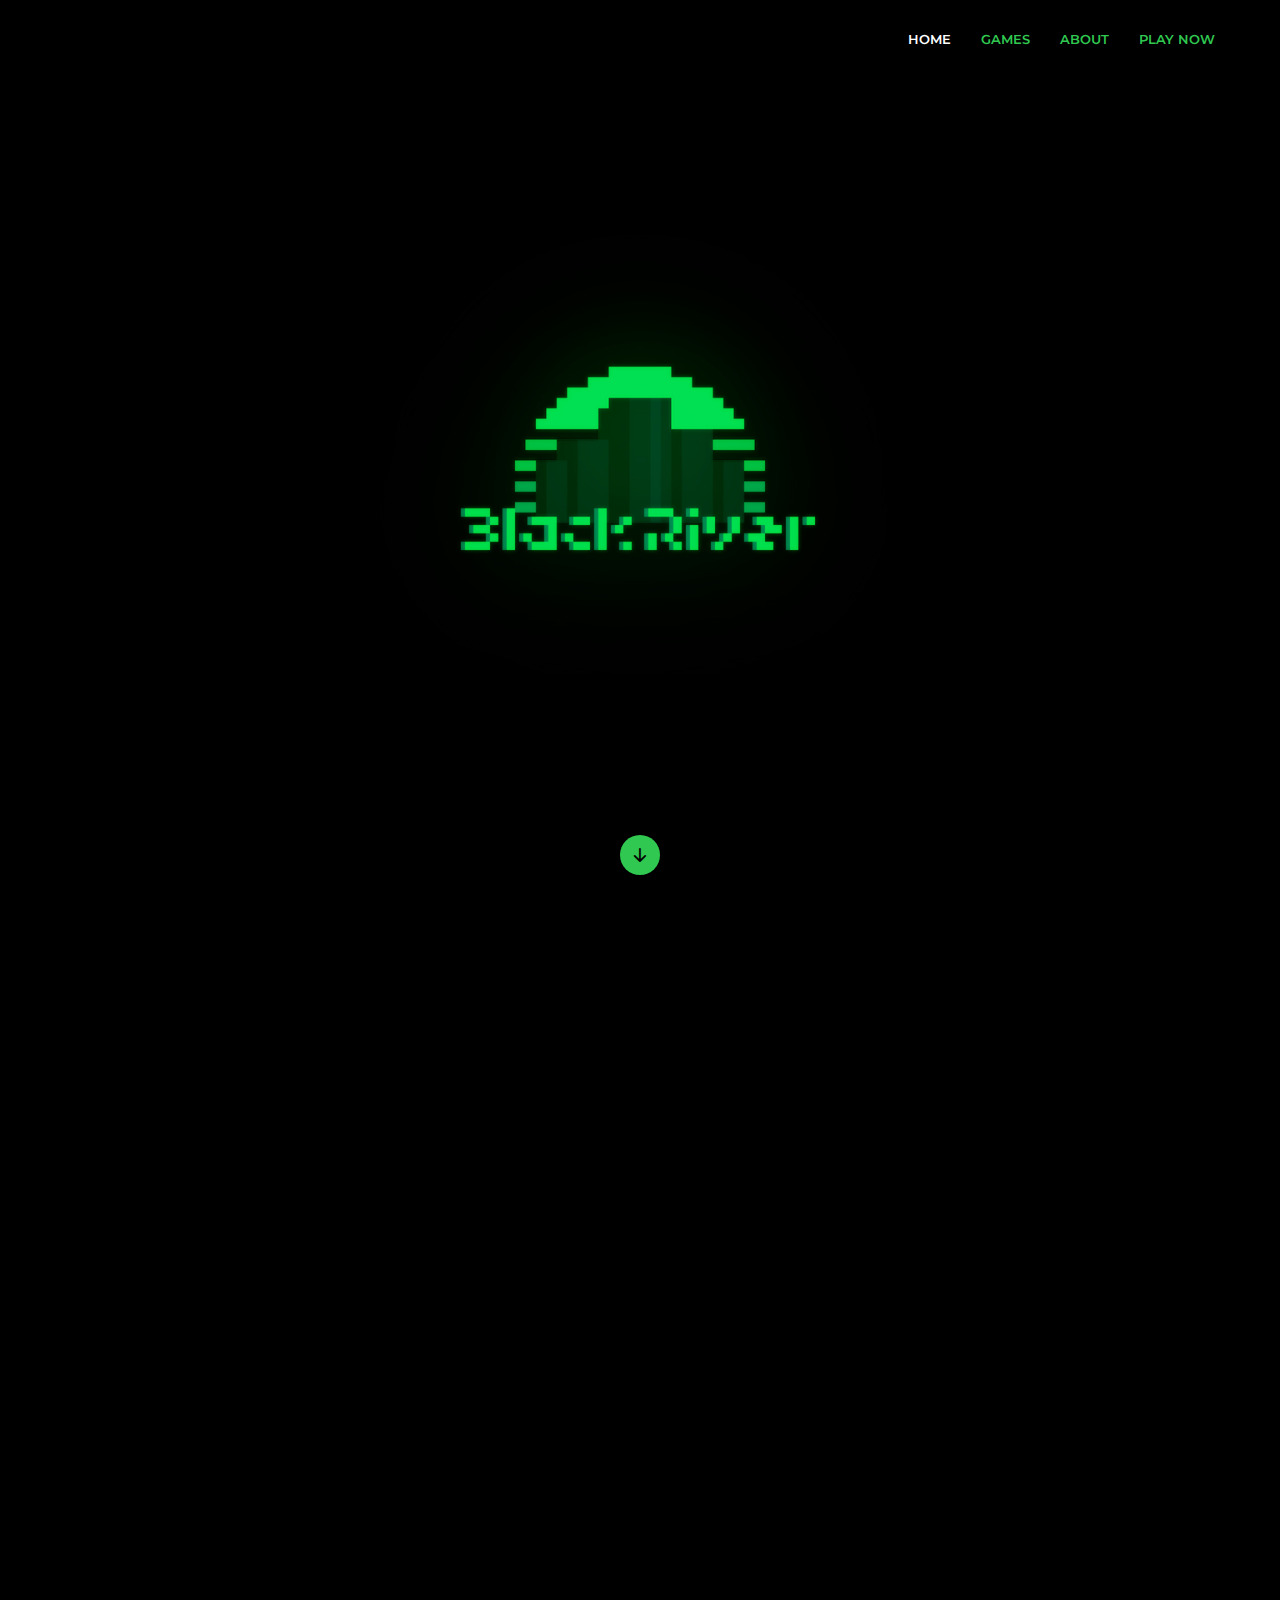
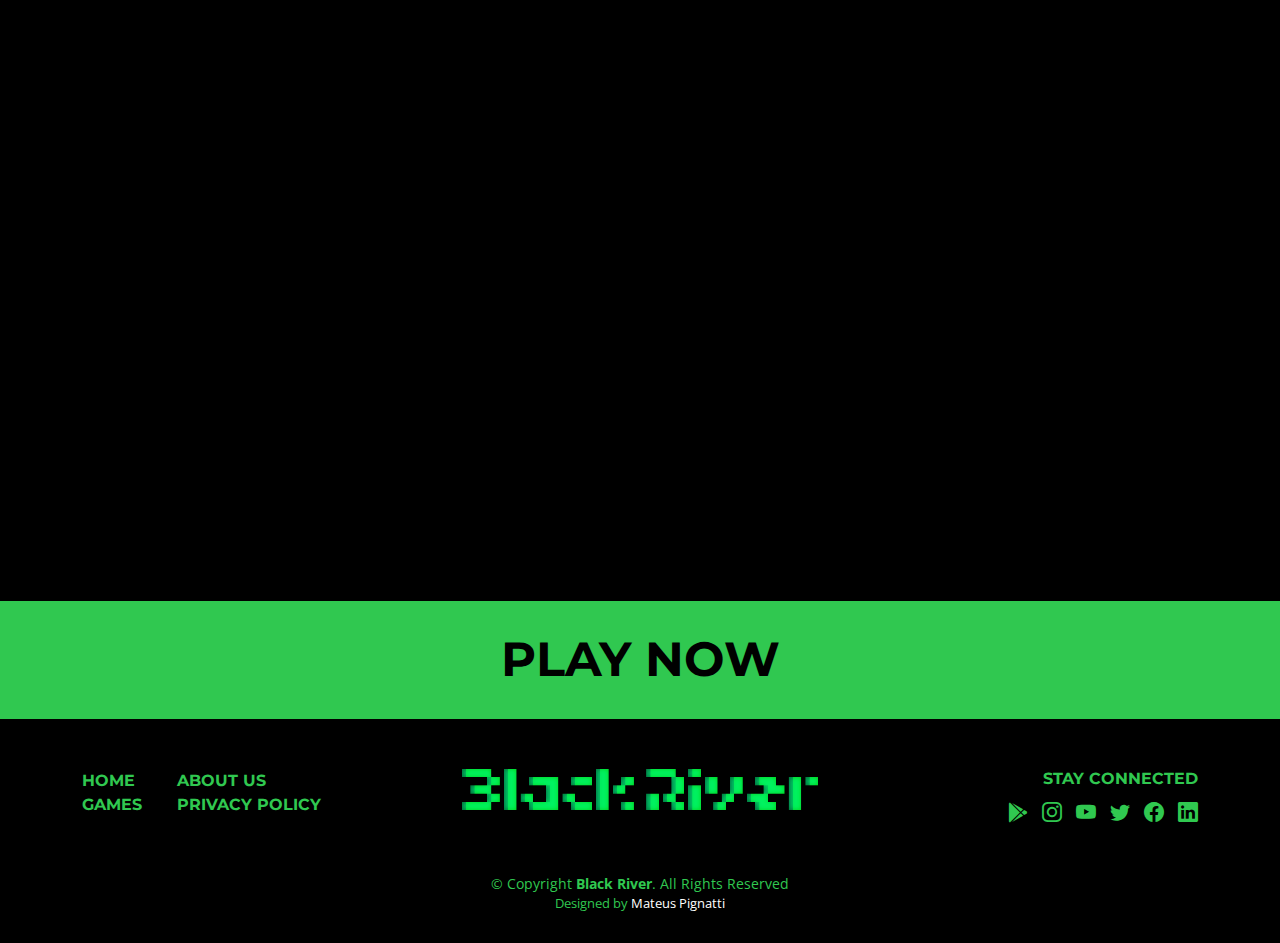
<file: index.html>
<!DOCTYPE html>
<html lang="en">

<head>
  <meta charset="utf-8">
  <meta content="width=device-width, initial-scale=1.0" name="viewport">

  <title>Black River Game Studio</title>
  <meta name="description" content="Games">

  <!-- Favicons -->
  <link href="assets/img/favicon.png" rel="icon">
  <link href="assets/img/apple-touch-icon.png" rel="apple-touch-icon">

  <!-- Google Fonts -->
  <link href="https://fonts.googleapis.com/css?family=Open+Sans:300,300i,400,400i,700,700i|Montserrat:300,400,500,700" rel="stylesheet">

  <!-- Vendor CSS Files -->
  <link href="assets/vendor/animate.css/animate.min.css" rel="stylesheet">
  <link href="assets/vendor/aos/aos.css" rel="stylesheet">
  <link href="assets/vendor/bootstrap/css/bootstrap.min.css" rel="stylesheet">
  <link href="assets/vendor/bootstrap-icons/bootstrap-icons.css" rel="stylesheet">
  <link href="assets/vendor/fontawesome/css/fontawesome.min.css" rel="stylesheet">
  <link href="assets/vendor/fontawesome/css/brands.min.css" rel="stylesheet">
  <link href="assets/vendor/glightbox/css/glightbox.min.css" rel="stylesheet">
  <link href="assets/vendor/swiper/swiper-bundle.min.css" rel="stylesheet">

  <!-- Main CSS File -->
  <link href="assets/css/style.css" rel="stylesheet">

</head>

<body>

  <!-- ======= Header ======= -->
  <header id="header" class="fixed-top d-flex align-items-center">
    <div class="container-fluid">

      <div class="row justify-content-center align-items-center">
        <div class="col-xl-11 d-flex align-items-center justify-content-between">
          <a href="#" class="logo"><img src="assets/img/logotype.png" alt="" class="img-fluid"></a>

          <nav id="navbar" class="navbar">
            <ul>
              <li><a class="nav-link scrollto" href="#home">Home</a></li>
              <li><a class="nav-link scrollto" href="#games">Games</a></li>
              <!-- <li><a class="nav-link scrollto" href="#platforms">Platforms</a></li> -->
              <!-- <li><a class="nav-link scrollto" href="#reviews">Reviews</a></li> -->
              <li><a class="nav-link scrollto" href="#about">About</a></li>
              <li><a href="#games">Play Now</a></li>
            </ul>
            <i class="bi bi-list mobile-nav-toggle"></i>
          </nav>
          <!-- .navbar -->
        </div>
      </div>

    </div>
  </header>
  <!-- End Header -->

  <!-- ======= Home Section ======= -->

  <section id="home" style="background-image: url(assets/img/blackriver.png)">

    <div class="container">
      <div class="row justify-content-center">
        <a href="#games" class="col-12"></a>
      </div>
    </div>

  </section>

  <!-- End Home Section -->

  <main id="main">

    <!-- ======= Games Section ======= -->
    <section id="games">
      <div class="container" data-aos="fade-up">

        <header class="section-header">
          <h3 class="section-title">Games</h3>
        </header>

        <div class="row d-flex justify-content-center">
          <div class="col-lg-6">
            <div class="embed-responsive embed-responsive-16by9">
              <iframe class="embed-responsive-item youtube" src="https://www.youtube.com/embed/ggFKLxAQBbc?rel=0" allowfullscreen></iframe>
            </div>

            <div class="games-info video-description">
              <h4><a href="https://play.google.com/store/apps/details?id=com.BlackRiver.SQURE">SQURE</a></h4>
              <p>
                An incredible combination of nostalgia and puzzle, SQURE brings back the classic 15 Puzzle. Download now on Google Play!
              </p>
              <a href="https://play.google.com/store/apps/details?id=com.BlackRiver.SQURE"><img src="assets/img/google-play-badge.png" class="img-fluid btn-download" alt=""></a>
            </div>
          </div>
        </div>

        <!--
        <div class="row d-flex justify-content-center">
          <div class="col-lg-12">
            <div class="embed-responsive embed-responsive-16by9">
              <iframe class="embed-responsive-item youtube" src="https://www.youtube.com/embed/ggFKLxAQBbc?rel=0" allowfullscreen></iframe>
            </div>
          </div>
        </div>

        <div class="row d-flex justify-content-center" data-aos="fade-up" data-aos-delay="100">
          <div class="col-lg-12">
              <ul id="games-filters">
                <li data-filter="*" class="filter-active">All</li>
                <li data-filter=".filter-mobile">Mobile</li>
                <li data-filter=".filter-pc">PC</li>
                <li data-filter=".filter-console">Console</li>
              </ul>
          </div>
        </div>

        <div class="row d-flex justify-content-center games-container" data-aos="fade-up" data-aos-delay="200">

          <div class="col-lg-4 col-md-6 games-item filter-mobile">
            <div class="games-wrap">
              <figure>
                <img src="assets/img/games/squre.png" class="img-fluid" alt="">
                <a href="https://play.google.com/store/apps/details?id=com.BlackRiver.SQURE" class="link-single" title="Play Now on Google Play"><i class="fa-brands fa-google-play"></i></a>
              </figure>

              <div class="games-info">
                <h4><a href="https://play.google.com/store/apps/details?id=com.BlackRiver.SQURE">SQURE</a></h4>
                <p>
                  Incredible combination of nostalgia and puzzle. The classic 15 Puzzle is back!
                </p>
              </div>
            </div>
          </div>
          -->

          <!--
          <div class="col-lg-4 col-md-6 games-item filter-mobile filter-pc">
            <div class="games-wrap">
              <figure>
                <img src="assets/img/games/image.png" class="img-fluid" alt="">
                <a href="#" class="link-google-play" title="Play Now on Google Play"><i class="fa-brands fa-google-play"></i></a>
                <a href="#" class="link-steam" title="Play Now on Steam"><i class="bi bi-sabout"></i></a>
              </figure>

              <div class="games-info">
                <h4><a href="#">Game Name</a></h4>
                <p>Description</p>
              </div>
            </div>
          </div>

          <div class="col-lg-4 col-md-6 games-item filter-mobile filter-pc">
            <div class="games-wrap">
              <figure>
                <img src="assets/img/games/image.png" class="img-fluid" alt="">
                <a href="#" class="link-google-play" title="Play Now on Google Play"><i class="fa-brands fa-google-play"></i></a>
                <a href="#" class="link-steam" title="Play Now on Steam"><i class="bi bi-sabout"></i></a>
              </figure>

              <div class="games-info">
                <h4><a href="#">Game Name</a></h4>
                <p>Description</p>
              </div>
            </div>
          </div>
          -->

        </div>
      </div>

      </div>
    </section>
    <!-- End Games Section -->

    <!-- ======= Platforms Section ======= -->
    <!--
    <section id="platforms">
      <div class="container" data-aos="zoom-in">

        <header class="section-header">
          <h3>Platforms</h3>
        </header>

        <div class="platforms-slider swiper">
          <div class="swiper-wrapper align-items-center">
            <div class="swiper-slide"><a href="#"><img src="assets/img/platforms/googleplay.png" class="img-fluid" alt=""></a></div>
            <div class="swiper-slide"><a href="#"><img src="assets/img/platforms/steam.png" class="img-fluid" alt=""></a></div>
            <div class="swiper-slide"><a href="#"><img src="assets/img/platforms/googleplay.png" class="img-fluid" alt=""></a></div>
            <div class="swiper-slide"><a href="#"><img src="assets/img/platforms/steam.png" class="img-fluid" alt=""></a></div>
            <div class="swiper-slide"><a href="#"><img src="assets/img/platforms/googleplay.png" class="img-fluid" alt=""></a></div>
            <div class="swiper-slide"><a href="#"><img src="assets/img/platforms/steam.png" class="img-fluid" alt=""></a></div>
          </div>
          <div class="swiper-pagination"></div>
        </div>

      </div>
    </section>
    -->
    <!-- End Platforms Section -->

    <!-- ======= Reviews Section ======= -->
    <!--
    <section id="reviews">
      <div class="container" data-aos="fade-up">

        <header class="section-header">
          <h3>Reviews</h3>
        </header>

        <div class="reviews-slider swiper" data-aos="fade-up" data-aos-delay="100">
          <div class="swiper-wrapper">

            <div class="swiper-slide">
              <div class="review-item">
                <img src="assets/img/reviews/ign.jpg" class="review-img" alt="">
                <h3>IGN</h3>
                <h4>10/10</h4>
                <p>
                  <img src="assets/img/quote-sign-left.png" class="quote-sign-left" alt="">
                  Nice game!
                  <img src="assets/img/quote-sign-right.png" class="quote-sign-right" alt="">
                </p>
              </div>
            </div>

            <div class="swiper-slide">
              <div class="review-item">
                <img src="assets/img/reviews/ign.jpg" class="review-img" alt="">
                <h3>IGN</h3>
                <h4>10/10</h4>
                <p>
                  <img src="assets/img/quote-sign-left.png" class="quote-sign-left" alt="">
                  Nice game!
                  <img src="assets/img/quote-sign-right.png" class="quote-sign-right" alt="">
                </p>
              </div>
            </div>

            <div class="swiper-slide">
              <div class="review-item">
                <img src="assets/img/reviews/ign.jpg" class="review-img" alt="">
                <h3>IGN</h3>
                <h4>10/10</h4>
                <p>
                  <img src="assets/img/quote-sign-left.png" class="quote-sign-left" alt="">
                  Nice game!
                  <img src="assets/img/quote-sign-right.png" class="quote-sign-right" alt="">
                </p>
              </div>
            </div>

          </div>
          <div class="swiper-pagination"></div>
        </div>

      </div>
    </section>
    -->
    <!-- End Reviews Section -->

    <!-- ======= About Section ======= -->
    <section id="about">
      <div class="container" data-aos="fade-up">
        <div class="section-header">
          <h3>About</h3>
          <div class="row justify-content-center">
            <div class="col-lg-6">
              <p>
                Driven by a passion for games and creative ideas, we are a Brazilian group of independent developers. Our main goal isn't only to create games, but also to create great experiences to help you have fun, whether on good or bad days, count on us!
              </p>
            </div>
          </div>
        </div>

        <div class="row justify-content-center">

          <div class="col-lg-3 col-md-6">
            <div class="member" data-aos="fade-up" data-aos-delay="100">
              <img src="assets/img/about/mateus.png" class="img-fluid" alt="">
              <div class="member-info">
                <div class="member-info-content">
                  <h4>Mateus Pignatti</h4>
                  <span>CEO</span>
                  <div class="social">
                    <a href="https://www.instagram.com/mateuspignatti/"><i class="bi bi-instagram"></i></a>
                    <a href="https://www.youtube.com/StarksBR"><i class="bi bi-youtube"></i></a>
                    <a href="https://twitter.com/MateusPignatti"><i class="bi bi-twitter"></i></a>
                    <a href="https://www.facebook.com/ST4RKBR"><i class="bi bi-facebook"></i></a>
                    <a href="https://www.linkedin.com/in/mateus-pignatti-vieira-210061192/"><i class="bi bi-linkedin"></i></a>
                  </div>
                </div>
              </div>
            </div>
          </div>

          <div class="col-lg-3 col-md-6">
            <div class="member" data-aos="fade-up" data-aos-delay="200">
              <img src="assets/img/about/rafa.png" class="img-fluid" alt="">
              <div class="member-info">
                <div class="member-info-content">
                  <h4>Rafael Lopes</h4>
                  <span>CTO</span>
                  <div class="social">
                    <a href="https://www.instagram.com/GamesBlackRiver/"><i class="bi bi-instagram"></i></a>
                    <a href="https://www.youtube.com/channel/UCIB8O9EG_qEty8DlDxsKh6g"><i class="bi bi-youtube"></i></a>
                    <a href="https://twitter.com/GamesBlackRiver"><i class="bi bi-twitter"></i></a>
                    <a href="https://www.facebook.com/GamesBlackRiver"><i class="bi bi-facebook"></i></a>
                    <a href="https://www.linkedin.com/company/gamesblackriver/"><i class="bi bi-linkedin"></i></a>
                  </div>
                </div>
              </div>
            </div>
          </div>

        </div>

      </div>
    </section>
    <!-- End About Section -->

  </main>
  <!-- End #main -->

  <!-- ======= Footer ======= -->
  <footer id="footer">

    <div class="footer-top">
      <div class="container">
        <div class="row justify-content-center">
          <a href="#games" class="col-12"><h3>PLAY NOW</h3></a>
        </div>
      </div>
    </div>

    <div class="container">
      <div class="row footer-links">

        <div class="col-lg-1 col-md-12">
          <ul>
            <li><a href="#">Home</a></li>
            <li><a href="#games">Games</a></li>
          </ul>
        </div>

        <div class="col-lg-3 col-md-12">
          <ul>
            <li><a href="#about">About us</a></li>
            <li><a href="privacy">Privacy policy</a></li>
          </ul>
        </div>

        <div class="col-lg-4 col-md-12">
          <a href="#"><img src="assets/img/logotype.png" alt="" class="img-fluid mx-auto d-block"></a>
        </div>

        <div class="col-lg-4 col-md-12 social-links">

          <h4>Stay Connected</h4>

          <a href="https://play.google.com/store/apps/dev?id=5778449687998187914" class="google-play"><i class="fa-brands fa-google-play"></i></a>
          <a href="https://www.instagram.com/GamesBlackRiver/" class="instagram"><i class="bi bi-instagram"></i></a>
          <a href="https://www.youtube.com/channel/UCIB8O9EG_qEty8DlDxsKh6g" class="youtube"><i class="bi bi-youtube"></i></a>
          <a href="https://twitter.com/GamesBlackRiver" class="twitter"><i class="bi bi-twitter"></i></a>
          <a href="https://www.facebook.com/GamesBlackRiver" class="facebook"><i class="bi bi-facebook"></i></a>
          <a href="https://www.linkedin.com/company/gamesblackriver/" class="linkedin"><i class="bi bi-linkedin"></i></a>
        </div>
      </div>
    </div>

    <div class="container">
      <div class="copyright">
        &copy; Copyright <strong>Black River</strong>. All Rights Reserved
      </div>
      <div class="credits">
        Designed by <a href="https://linktr.ee/ST4RK">Mateus Pignatti</a>
      </div>
    </div>
  </footer>
  <!-- End Footer -->

  <div class="d-flex align-items-center justify-content-center">
    <a href="#games" class="btn-get-started d-flex align-items-center justify-content-center"><i class="bi bi-arrow-down-short"></i></a>
  </div>

  <a href="#" class="back-to-top d-flex align-items-center justify-content-center"><i class="bi bi-arrow-up-short"></i></a>
  <!-- Uncomment below to use a preloader -->
<div id="preloader"></div>

  <!-- Vendor JS Files -->
  <script src="assets/vendor/purecounter/purecounter.js"></script>
  <script src="assets/vendor/aos/aos.js"></script>
  <script src="assets/vendor/bootstrap/js/bootstrap.bundle.min.js"></script>
  <script src="assets/vendor/glightbox/js/glightbox.min.js"></script>
  <script src="assets/vendor/isotope-layout/isotope.pkgd.min.js"></script>
  <script src="assets/vendor/swiper/swiper-bundle.min.js"></script>
  <script src="assets/vendor/waypoints/noframework.waypoints.js"></script>

  <!-- Main JS File -->
  <script src="assets/js/main.js"></script>

</body>

</html>
</file>
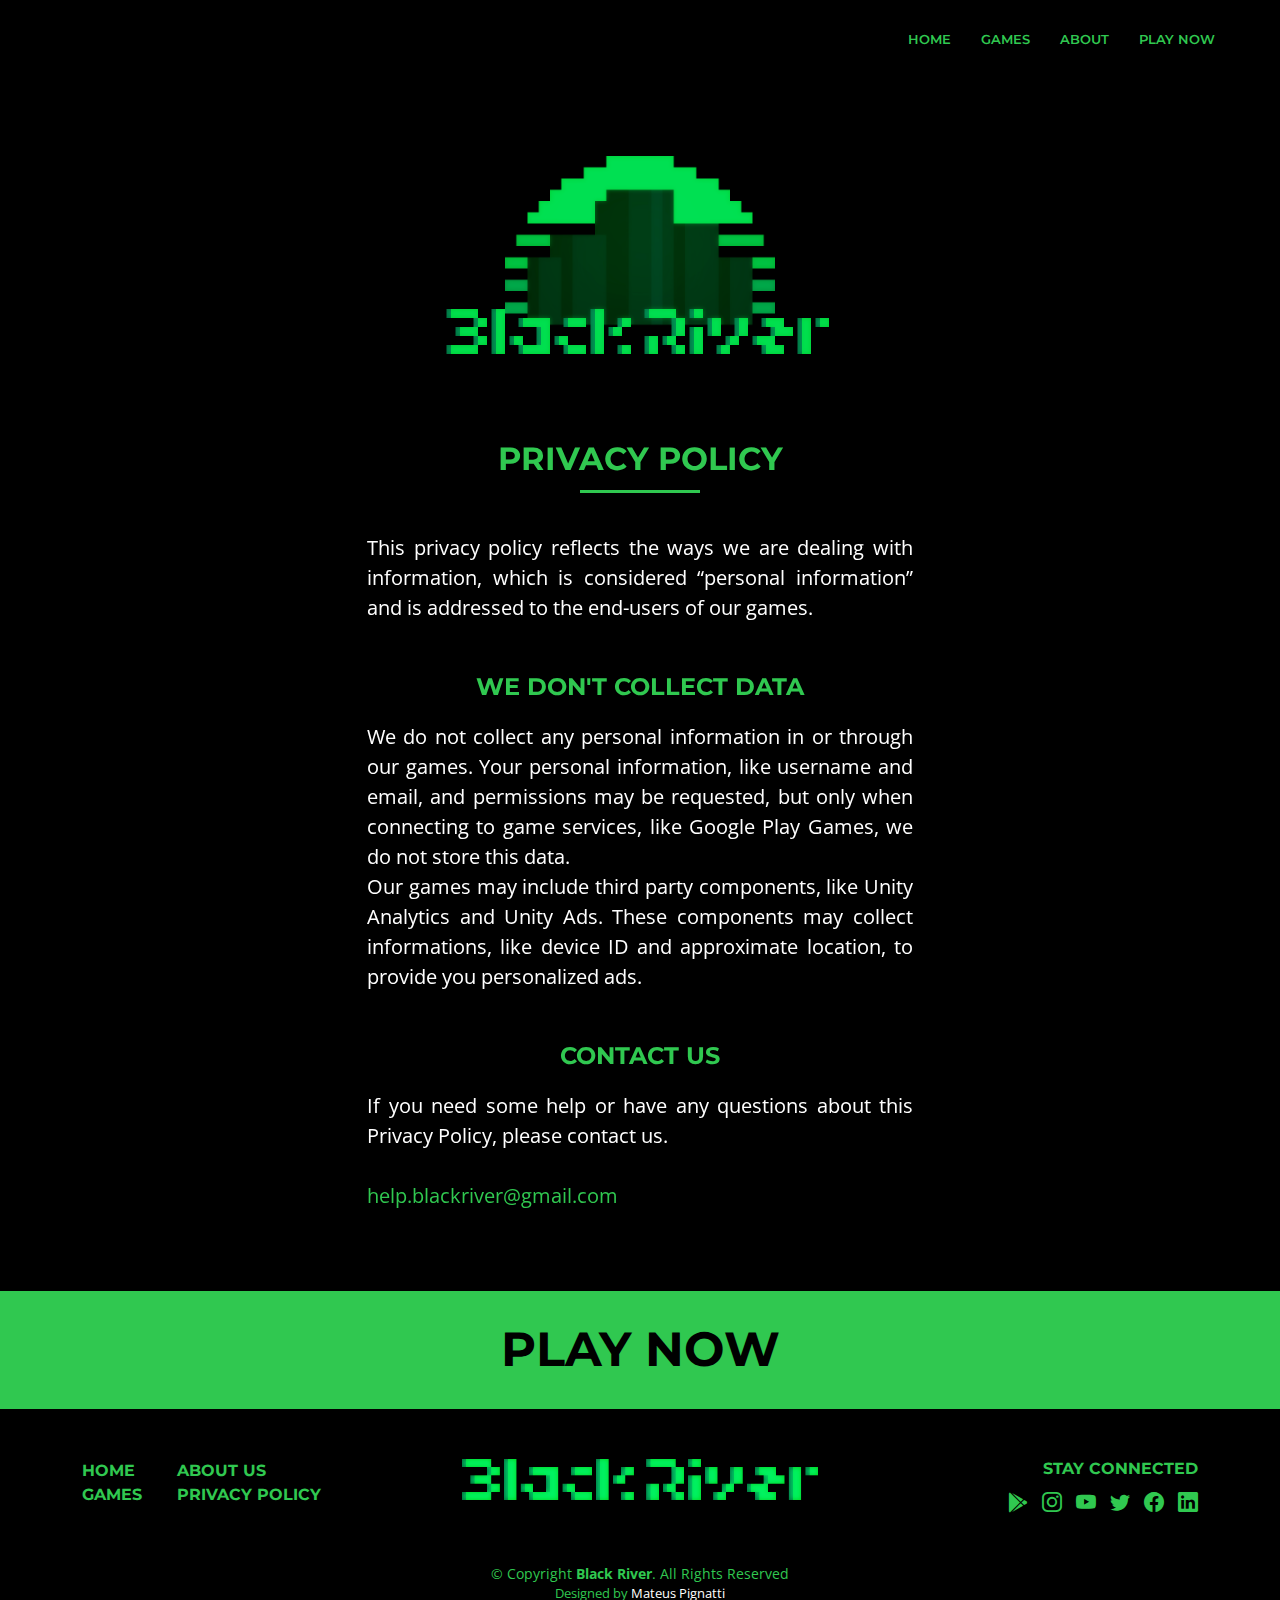
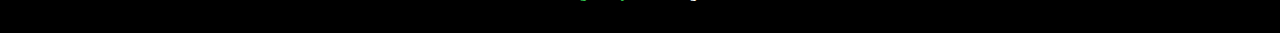
<file: privacy.html>
<!DOCTYPE html>
<html lang="en">

<head>
  <meta charset="utf-8">
  <meta content="width=device-width, initial-scale=1.0" name="viewport">

  <title>Black River - Privacy Policy</title>
  <meta name="description" content="Games Privacy Policy">

  <!-- Favicons -->
  <link href="assets/img/favicon.png" rel="icon">
  <link href="assets/img/apple-touch-icon.png" rel="apple-touch-icon">

  <!-- Google Fonts -->
  <link href="https://fonts.googleapis.com/css?family=Open+Sans:300,300i,400,400i,700,700i|Montserrat:300,400,500,700" rel="stylesheet">

  <!-- Vendor CSS Files -->
  <link href="assets/vendor/animate.css/animate.min.css" rel="stylesheet">
  <link href="assets/vendor/aos/aos.css" rel="stylesheet">
  <link href="assets/vendor/bootstrap/css/bootstrap.min.css" rel="stylesheet">
  <link href="assets/vendor/bootstrap-icons/bootstrap-icons.css" rel="stylesheet">
  <link href="assets/vendor/fontawesome/css/fontawesome.min.css" rel="stylesheet">
  <link href="assets/vendor/fontawesome/css/brands.min.css" rel="stylesheet">
  <link href="assets/vendor/glightbox/css/glightbox.min.css" rel="stylesheet">
  <link href="assets/vendor/swiper/swiper-bundle.min.css" rel="stylesheet">

  <!-- Main CSS File -->
  <link href="assets/css/style.css" rel="stylesheet">

</head>

<body>

  <!-- ======= Header ======= -->
  <header id="header" class="fixed-top d-flex align-items-center">
    <div class="container-fluid">

      <div class="row justify-content-center align-items-center">
        <div class="col-xl-11 d-flex align-items-center justify-content-between">
          <a href="index" class="logo"><img src="assets/img/logotype.png" alt="" class="img-fluid"></a>

          <nav id="navbar" class="navbar">
            <ul>
              <li><a class="nav-link scrollto" href="index">Home</a></li>
              <li><a class="nav-link scrollto" href="index#games">Games</a></li>
              <!-- <li><a class="nav-link scrollto" href="index#platforms">Platforms</a></li> -->
              <!-- <li><a class="nav-link scrollto" href="index#reviews">Reviews</a></li> -->
              <li><a class="nav-link scrollto" href="index#about">About</a></li>
              <li><a href="index#games">Play Now</a></li>
            </ul>
            <i class="bi bi-list mobile-nav-toggle"></i>
          </nav>
          <!-- .navbar -->
        </div>
      </div>

    </div>
  </header>
  <!-- End Header -->

  <main id="main">

    <!-- ======= Privacy Section ======= -->
    <section id="privacy">
      <div class="container" data-aos="fade-up">

        <div class="row justify-content-center">
          <div class="col-lg-6 col-md-12">
            <div data-aos="fade-up" data-aos-delay="100">

              <a href="index"><img src="assets/img/logo.png" class="img-fluid" alt=""></a>

              <div class="section-header">
                <h3>Privacy Policy</h3>
              </div>
              
              <p>This privacy policy reflects the ways we are dealing with information, which is considered “personal information” and is addressed to the end-users of our games.</p>
    
              <h3>WE DON'T COLLECT DATA</h3>
              <p>
                We do not collect any personal information in or through our games. Your personal information, like username and email, and permissions may be requested, but only when connecting to game services, like Google Play Games, we do not store this data.
                <br>
                Our games may include third party components, like Unity Analytics and Unity Ads. These components may collect informations, like device ID and approximate location, to provide you personalized ads.
              </p>
    
              <h3>CONTACT US</h3>
              <p>
                If you need some help or have any questions about this Privacy Policy, please contact us.
                <br>
                <br>
                <a href="mailto:help.blackriver@gmail.com">help.blackriver@gmail.com</a>
              </p>

          </div>
        </div>
      </div>

      </div>
    </section>
    <!-- End Privacy Section -->

  </main>
  <!-- End #main -->

  <!-- ======= Footer ======= -->
  <footer id="footer">

    <div class="footer-top">
      <div class="container">
        <div class="row justify-content-center">
          <a href="index#games" class="col-12"><h3>PLAY NOW</h3></a>
        </div>
      </div>
    </div>

    <div class="container">
      <div class="row footer-links">

        <div class="col-lg-1 col-md-12">
          <ul>
            <li><a href="index">Home</a></li>
            <li><a href="index#games">Games</a></li>
          </ul>
        </div>

        <div class="col-lg-3 col-md-12">
          <ul>
            <li><a href="index#about">About us</a></li>
            <li><a href="#">Privacy policy</a></li>
          </ul>
        </div>

        <div class="col-lg-4 col-md-12">
          <a href="index"><img src="assets/img/logotype.png" alt="" class="img-fluid mx-auto d-block"></a>
        </div>

        <div class="col-lg-4 col-md-12 social-links">

          <h4>Stay Connected</h4>

          <a href="https://play.google.com/store/apps/dev?id=5778449687998187914" class="google-play"><i class="fa-brands fa-google-play"></i></a>
          <a href="https://www.instagram.com/GamesBlackRiver/" class="instagram"><i class="bi bi-instagram"></i></a>
          <a href="https://www.youtube.com/channel/UCIB8O9EG_qEty8DlDxsKh6g" class="youtube"><i class="bi bi-youtube"></i></a>
          <a href="https://twitter.com/GamesBlackRiver" class="twitter"><i class="bi bi-twitter"></i></a>
          <a href="https://www.facebook.com/GamesBlackRiver" class="facebook"><i class="bi bi-facebook"></i></a>
          <a href="https://www.linkedin.com/company/gamesblackriver/" class="linkedin"><i class="bi bi-linkedin"></i></a>
        </div>
      </div>
    </div>

    <div class="container">
      <div class="copyright">
        &copy; Copyright <strong>Black River</strong>. All Rights Reserved
      </div>
      <div class="credits">
        Designed by <a href="https://linktr.ee/ST4RK">Mateus Pignatti</a>
      </div>
    </div>
  </footer>
  <!-- End Footer -->

  <a href="#" class="back-to-top d-flex align-items-center justify-content-center"><i class="bi bi-arrow-up-short"></i></a>
  <!-- Uncomment below to use a preloader -->
<div id="preloader"></div>

  <!-- Vendor JS Files -->
  <script src="assets/vendor/purecounter/purecounter.js"></script>
  <script src="assets/vendor/aos/aos.js"></script>
  <script src="assets/vendor/bootstrap/js/bootstrap.bundle.min.js"></script>
  <script src="assets/vendor/glightbox/js/glightbox.min.js"></script>
  <script src="assets/vendor/isotope-layout/isotope.pkgd.min.js"></script>
  <script src="assets/vendor/swiper/swiper-bundle.min.js"></script>
  <script src="assets/vendor/waypoints/noframework.waypoints.js"></script>

  <!-- Main JS File -->
  <script src="assets/js/main.js"></script>

</body>

</html>
</file>
<file: assets/css/style.css>
/*--------------------------------------------------------------
# General
--------------------------------------------------------------*/
body {
  background: #000;
  color: #30c850;
  font-family: "Open Sans", sans-serif;
}

a {
  color: #30c850;
  transition: 0.5s;
  text-decoration: none;
}

a:hover, a:active, a:focus {
  color: #fff;
  outline: none;
  text-decoration: none;
}

p {
  padding: 0;
  margin: 0 0 0 0; /* margin: 0 0 30px 0; */
}

h1, h2, h3, h4, h5, h6 {
  font-family: "Montserrat", sans-serif;
  font-weight: 400;
  margin: 0 0 20px 0;
  padding: 0;
}

/*--------------------------------------------------------------
# Get started button
--------------------------------------------------------------*/
.btn-get-started {
  position: fixed;
  visibility: visible;
  opacity: 1;
  bottom: 25px;
  z-index: 996;
  background: #30c850;
  width: 40px;
  height: 40px;
  border-radius: 50px;
  transition: all 0.4s;
  text-align: center;
}
.body-scrolled .btn-get-started {
  visibility: hidden;
  opacity: 0;
}
.btn-get-started i {
  font-size: 28px;
  color: #000;
  line-height: 0;
}
.btn-get-started:hover {
  background: #fff;
}

/*--------------------------------------------------------------
# Back to top button
--------------------------------------------------------------*/
.back-to-top {
  position: fixed;
  visibility: hidden;
  opacity: 0;
  right: 25px;
  bottom: 25px;
  z-index: 996;
  background: #30c850;
  width: 40px;
  height: 40px;
  border-radius: 50px;
  transition: all 0.4s;
}
.back-to-top i {
  font-size: 28px;
  color: #000;
  line-height: 0;
}
.back-to-top:hover {
  background: #fff;
}
.back-to-top.active {
  visibility: visible;
  opacity: 1;
}

/* Preloader */
#preloader {
  position: fixed;
  top: 0;
  left: 0;
  right: 0;
  bottom: 0;
  z-index: 9999;
  overflow: hidden;
  background: #000;
}

#preloader:before {
  content: "";
  position: fixed;
  top: calc(50% - 30px);
  left: calc(50% - 30px);
  border: 6px solid #000;
  border-top: 6px solid #30c850;
  border-radius: 50%;
  width: 60px;
  height: 60px;
  -webkit-animation: animate-preloader 1s linear infinite;
  animation: animate-preloader 1s linear infinite;
}

@-webkit-keyframes animate-preloader {
  0% {
    transform: rotate(0deg);
  }
  100% {
    transform: rotate(360deg);
  }
}

@keyframes animate-preloader {
  0% {
    transform: rotate(0deg);
  }
  100% {
    transform: rotate(360deg);
  }
}
/*--------------------------------------------------------------
# Header
--------------------------------------------------------------*/
#header {
  transition: all 0.5s;
  z-index: 997;
  background: #000;
  height: 80px;
}
#header.header-scrolled {
  background: #000;
  height: 60px;
}
#header .logo {
  visibility: hidden;
  opacity: 0;
}
#header.header-scrolled .logo {
  visibility: visible;
  opacity: 1;
}
#header .logo a {
  color: #000;
}
#header.header-scrolled .logo a {
  color: #30c850;
}
#header .logo img {
  max-height: 40px;
  padding: 10px 0 10px 0;
}
@media (max-width: 992px) {
  #header .logo {
    font-size: 28px;
  }
}

/*--------------------------------------------------------------
# Navigation Menu
--------------------------------------------------------------*/
/**
* Desktop Navigation 
*/
.navbar {
  padding: 0;
}
.navbar ul {
  margin: 0;
  padding: 0;
  display: flex;
  list-style: none;
  align-items: center;
}
.navbar li {
  position: relative;
}
.navbar a, .navbar a:focus {
  display: flex;
  align-items: center;
  justify-content: space-between;
  padding: 10px 0 10px 30px;
  font-family: "Montserrat", sans-serif;
  font-size: 13px;
  font-weight: 600;
  color: #30c850;
  white-space: nowrap;
  text-transform: uppercase;
  transition: 0.3s;
}
.navbar a i, .navbar a:focus i {
  font-size: 12px;
  line-height: 0;
  margin-left: 5px;
}
.navbar a:hover, .navbar .active, .navbar .active:focus, .navbar li:hover > a {
  color: #fff;
}

/**
* Mobile Navigation 
*/
.mobile-nav-toggle {
  color: #30c850;
  font-size: 28px;
  cursor: pointer;
  display: none;
  line-height: 0;
  transition: 0.5s;
}

@media (max-width: 992px) {
  .mobile-nav-toggle {
    display: block;
  }

  .navbar ul {
    display: none;
  }
}
.navbar-mobile {
  position: fixed;
  overflow: hidden;
  top: 0;
  right: 0;
  left: 0;
  bottom: 0;
  background: rgba(26, 26, 26, 0.9);
  transition: 0.3s;
  z-index: 999;
}
.navbar-mobile .mobile-nav-toggle {
  position: absolute;
  top: 15px;
  right: 15px;
}
.navbar-mobile ul {
  display: block;
  position: absolute;
  top: 55px;
  right: 15px;
  bottom: 15px;
  left: 15px;
  padding: 10px 0;
  background-color: #000;
  overflow-y: auto;
  transition: 0.3s;
}
.navbar-mobile a, .navbar-mobile a:focus {
  padding: 10px 20px;
  font-size: 15px;
  color: #30c850;
}
.navbar-mobile a:hover, .navbar-mobile .active, .navbar-mobile li:hover > a {
  color: #fff;
}
.navbar-mobile .getstarted, .navbar-mobile .getstarted:focus {
  margin: 15px;
}

/*--------------------------------------------------------------
# Home Section
--------------------------------------------------------------*/
#home {
  width: 100%;
  height: 100vh;
  background: #000;
  background-size: cover;
  background-position: center;
  background-repeat: no-repeat;
  overflow: hidden;
  position: relative;
}
/*@media (max-height: 500px) {
  #home {
    height: 100vh;
  }
}*/
#home h3 {
  font-size: 48px;
  color: #000;
  text-transform: uppercase;
  text-align: center;
  font-weight: 700;
  position: relative;
}
#home h3:hover {
  color: #fff;
}
#home a {
  padding: 100%;
}

/*--------------------------------------------------------------
# Sections
--------------------------------------------------------------*/
section {
  overflow: hidden;
}

/* Sections Header
--------------------------------*/
.section-header h3 {
  font-size: 32px;
  color: #30c850;
  text-transform: uppercase;
  text-align: center;
  font-weight: 700;
  position: relative;
  padding-bottom: 15px;
}
.section-header h3::before {
  content: "";
  position: absolute;
  display: block;
  width: 120px;
  height: 3px;
  background: #30c850;
  bottom: 0;
  left: calc(50% - 60px);
}
.section-header h3::after {
  content: "";
  position: absolute;
  display: block;
  width: 40px;
  height: 3px;
  background: #30c850;
  bottom: 0;
  left: calc(50% - 20px);
}
.section-header p {
  text-align: center;
  padding-bottom: 30px;
  color: #30c850;
}

/*--------------------------------------------------------------
# Breadcrumbs
--------------------------------------------------------------*/
.breadcrumbs {
  padding: 20px 0;
  background-color: #f7f7f7;
  min-height: 40px;
  margin-top: 80px;
}
.breadcrumbs h2 {
  font-size: 24px;
  margin-bottom: 0;
  font-weight: 400;
}
.breadcrumbs ol {
  display: flex;
  flex-wrap: wrap;
  list-style: none;
  padding: 0;
  margin: 0;
  font-size: 14px;
}
.breadcrumbs ol li + li {
  padding-left: 10px;
}
.breadcrumbs ol li + li::before {
  display: inline-block;
  padding-right: 10px;
  color: #30c850;
  content: "/";
}
@media (max-width: 768px) {
  .breadcrumbs .d-flex {
    display: block !important;
  }
  .breadcrumbs ol {
    display: block;
  }
  .breadcrumbs ol li {
    display: inline-block;
  }
}

/* Games Section
--------------------------------*/
#games {
  padding-top: 60px;
  text-align: center;
}
#games .btn-download {
  margin-top: 10px;
  max-height: 120px;
}
#games .embed-responsive{
  position: relative;
  padding-top: 56.25%;
}
#games .youtube {
  position: absolute;
  width: 100%;
  height: 100%;
  top: 0;
  left: 0;
  border: 0;
}
#games .video-description {
  margin-bottom: 90px;
}
#games #games-filters {
  padding: 0;
  margin: 15px 0 30px 0;
  list-style: none;
  text-align: center;
}
#games #games-filters li {
  cursor: pointer;
  margin: 15px 15px 15px 0;
  display: inline-block;
  padding: 10px 20px;
  font-size: 12px;
  line-height: 20px;
  color: #000;
  border-radius: 4px;
  text-transform: uppercase;
  background: #30c850;
  margin-bottom: 5px;
  transition: all 0.3s ease-in-out;
}
#games #games-filters li:hover, #games #games-filters li.filter-active {
  background: #fff;
  color: #000;
}
#games #games-filters li:last-child {
  margin-right: 0;
}
/*#games .games-wrap {
  box-shadow: 0px 2px 12px rgba(0, 0, 0, 0.08);
  transition: 0.3s;
}
#games .games-wrap:hover {
  box-shadow: 0px 4px 14px #30c850;
}*/
#games .games-item {
  padding-bottom: 60px;
  position: relative;
  overflow: hidden;
}
#games .games-item figure {
  background: #000;
  overflow: hidden;
  position: relative;
  margin: 0;
}
#games .games-item figure:hover img {
  opacity: 0.1;
  transition: 0.3s;
}
#games .games-item figure .link-google-play, #games .games-item figure .link-steam, #games .games-item figure .link-single {
  position: absolute;
  display: inline-flex;
  align-items: center;
  justify-content: center;
  opacity: 0;
  line-height: 1;
  text-align: center;
  width: 50px;
  height: 50px;
  background: #30c850;
  border-radius: 50%;
  transition: 0.2s linear;
}
#games .games-item figure .link-google-play i, #games .games-item figure .link-steam i, #games .games-item figure .link-single i {
  font-size: 22px;
  color: #000;
  line-height: 0;
}
#games .games-item figure .link-google-play:hover, #games .games-item figure .link-steam:hover, #games .games-item figure .link-single:hover {
  background: #fff;
}
#games .games-item figure .link-google-play:hover i, #games .games-item figure .link-steam:hover i, #games .games-item figure .link-single:hover i {
  color: #000;
}
#games .games-item figure .link-google-play {
  left: calc(50% - 38px);
  top: calc(50% - 18px);
}
#games .games-item figure .link-steam {
  right: calc(50% - 38px);
  top: calc(50% - 18px);
}
#games .games-item figure .link-single {
  left: calc(50% - 25px);
  top: calc(50% - 18px);
}
#games .games-item figure:hover .link-google-play {
  opacity: 1;
  left: calc(50% - 44px);
}
#games .games-item figure:hover .link-steam {
  opacity: 1;
  right: calc(50% - 44px);
}
#games .games-item figure:hover .link-single {
  opacity: 1;
}
#games .games-info {
  background: #000;
  text-align: center;
  padding: 30px;
  height: 200px; /* height: 90px; */
}
#games .games-info h4 {
  font-size: 18px;
  line-height: 1px;
  font-weight: 700;
  margin-bottom: 18px;
  padding-bottom: 0;
}
#games .games-info h4 a {
  color: #30c850;
  text-transform: uppercase;
}
#games .games-info h4 a:hover {
  color: #fff;
}
#games .games-info p {
  padding: 0;
  margin: 0;
  color: #fff;
  font-weight: 500;
  font-size: 14px;
  text-transform: uppercase;
}

/* Platforms Section
--------------------------------*/
#platforms {
  padding: 60px 0;
}
#platforms img {
  opacity: 0.5;
  transition: 0.3s;
}
#platforms img:hover {
  opacity: 1;
}
#platforms .swiper-pagination {
  margin-top: 30px;
  position: relative;
}
#platforms .swiper-pagination .swiper-pagination-bullet {
  width: 12px;
  height: 12px;
  background-color: #30c850;
  opacity: 1;
}
#platforms .swiper-pagination .swiper-pagination-bullet-active {
  background-color: #fff;
}

/* Reviews Section
--------------------------------*/
#reviews {
  padding: 60px 0;
}
#reviews .section-header {
  margin-bottom: 40px;
}
#reviews .reviews-carousel, #reviews .reviews-slider {
  overflow: hidden;
}
#reviews .review-item {
  text-align: center;
}
#reviews .review-item .review-img {
  width: 120px;
  border-radius: 50%;
  border: 4px solid #30c850;
  margin: 0 auto;
}
#reviews .review-item h3 {
  font-size: 20px;
  font-weight: bold;
  margin: 10px 0 5px 0;
  color: #30c850;
}
#reviews .review-item h4 {
  font-size: 14px;
  color: #fff;
  margin: 0 0 15px 0;
}
#reviews .review-item .quote-sign-left {
  margin-top: -15px;
  padding-right: 10px;
  display: inline-block;
  width: 37px;
}
#reviews .review-item .quote-sign-right {
  margin-bottom: -15px;
  padding-left: 10px;
  display: inline-block;
  max-width: 100%;
  width: 37px;
}
#reviews .review-item p {
  font-style: italic;
  margin: 0 auto 15px auto;
}
@media (min-width: 992px) {
  #reviews .review-item p {
    width: 80%;
  }
}
#reviews .swiper-pagination {
  margin-top: 20px;
  position: relative;
}
#reviews .swiper-pagination .swiper-pagination-bullet {
  width: 12px;
  height: 12px;
  background-color: #30c850;
  opacity: 1;
}
#reviews .swiper-pagination .swiper-pagination-bullet-active {
  background-color: #fff;
}

/* About Section
--------------------------------*/
#about {
  /*padding: 60px 0;*/
  padding-bottom: 60px;
}
#about p {
  color: #fff;
  text-align: justify;
}
#about .member {
  text-align: center;
  margin-bottom: 20px;
  background: #000;
  position: relative;
}
#about .member .member-info {
  opacity: 0;
  display: flex;
  justify-content: center;
  align-items: center;
  position: absolute;
  bottom: 0;
  top: 0;
  left: 0;
  right: 0;
  transition: 0.2s;
}
#about .member .member-info-content {
  margin-top: -50px;
  transition: margin 0.2s;
}
#about .member:hover .member-info {
  background: rgba(48, 200, 80, 0.9);
  opacity: 1;
  transition: 0.4s;
}
#about .member:hover .member-info-content {
  margin-top: 0;
  transition: margin 0.4s;
}
#about .member h4 {
  font-weight: 700;
  margin-bottom: 2px;
  font-size: 20px;
  color: #000;
}
#about .member span {
  font-style: italic;
  display: block;
  font-size: 16px;
  color: #000;
}
#about .member .social {
  margin-top: 15px;
}
#about .member .social a {
  transition: none;
  color: #000;
}
#about .member .social a:hover {
  color: #fff;
}
#about .member .social i {
  font-size: 18px;
  margin: 0 2px;
}

/* Privacy Section
--------------------------------*/
#privacy {
  padding-top: 120px;
  position: relative;
  text-align: center;
}
#privacy .section-header {
  padding-bottom: 20px;
}
#privacy .section-header h3 {
  font-size: 32px;
  color: #30c850;
  text-transform: uppercase;
  text-align: center;
  font-weight: 700;
  position: relative;
  padding-bottom: 15px;
}
#privacy h3 {
  font-size: 24px;
  color: #30c850;
  text-transform: uppercase;
  text-align: center;
  font-weight: 700;
  position: relative;
}
#privacy p {
  font-size: 20px;
  color: #fff;
  text-align: justify;
  padding-bottom: 50px;
}
#privacy img {
  text-align: center;
  padding-bottom: 50px;
  max-height: 320px;
}

/*--------------------------------------------------------------
# Footer
--------------------------------------------------------------*/
#footer {
  background: #000;
  padding: 30px 0 30px 0;
  color: #30c850;
  font-size: 14px;
}
#footer h3 {
  font-size: 48px;
  color: #000;
  text-transform: uppercase;
  text-align: center;
  font-weight: 700;
  position: relative;
}
#footer h3:hover {
  color: #fff;
}
#footer .footer-top {
  background: #30c850;
  padding: 30px 0 10px 0;
}
#footer .footer-links {
  padding: 50px 0 30px 0;
}
@media (max-width: 992px) {
  #footer .footer-links {
    text-align: center;
  }
  #footer .footer-links img {
    width: 400px;
    padding: 50px 15px 50px 15px;
  }
}
#footer .footer-links ul {
  list-style: none;
  padding: 0;
  margin: 0;
}
#footer .footer-links li {
  font-family: "Montserrat", sans-serif;
  font-size: 16px;
  color: #30c850;
  text-transform: uppercase;
  font-weight: 700;
  position: relative;
}
#footer .social-links{
  text-align: right;
}
@media (max-width: 992px) {
  #footer .social-links{
    text-align: center;
  }
}
#footer .social-links h4 {
  font-size: 16px;
  color: #30c850;
  text-transform: uppercase;
  font-weight: 700;
  position: relative;
  margin-bottom: 10px !important;
}
#footer .social-links a {
  display: inline-block;
  color: #30c850;
  transition: 0.3s;
  margin-left: 10px;
}
#footer .social-links a i {
  font-size: 20px;
}
#footer .social-links a:hover {
  background: #000;
  color: #fff;
}
#footer .copyright {
  text-align: center;
  padding-top: 15px;
}
#footer .credits {
  text-align: center;
  font-size: 13px;
  color: #30c850;
}
#footer .credits a {
  color: #fff;
}
</file>
<file: assets/vendor/fontawesome/css/brands.min.css>
/*!
 * Font Awesome Free 6.1.1 by @fontawesome - https://fontawesome.com
 * License - https://fontawesome.com/license/free (Icons: CC BY 4.0, Fonts: SIL OFL 1.1, Code: MIT License)
 * Copyright 2022 Fonticons, Inc.
 */
:host,:root{--fa-font-brands:normal 400 1em/1 "Font Awesome 6 Brands"}@font-face{font-family:"Font Awesome 6 Brands";font-style:normal;font-weight:400;font-display:block;src:url(../webfonts/fa-brands-400.woff2) format("woff2"),url(../webfonts/fa-brands-400.ttf) format("truetype")}.fa-brands,.fab{font-family:"Font Awesome 6 Brands";font-weight:400}.fa-42-group:before,.fa-innosoft:before{content:"\e080"}.fa-500px:before{content:"\f26e"}.fa-accessible-icon:before{content:"\f368"}.fa-accusoft:before{content:"\f369"}.fa-adn:before{content:"\f170"}.fa-adversal:before{content:"\f36a"}.fa-affiliatetheme:before{content:"\f36b"}.fa-airbnb:before{content:"\f834"}.fa-algolia:before{content:"\f36c"}.fa-alipay:before{content:"\f642"}.fa-amazon:before{content:"\f270"}.fa-amazon-pay:before{content:"\f42c"}.fa-amilia:before{content:"\f36d"}.fa-android:before{content:"\f17b"}.fa-angellist:before{content:"\f209"}.fa-angrycreative:before{content:"\f36e"}.fa-angular:before{content:"\f420"}.fa-app-store:before{content:"\f36f"}.fa-app-store-ios:before{content:"\f370"}.fa-apper:before{content:"\f371"}.fa-apple:before{content:"\f179"}.fa-apple-pay:before{content:"\f415"}.fa-artstation:before{content:"\f77a"}.fa-asymmetrik:before{content:"\f372"}.fa-atlassian:before{content:"\f77b"}.fa-audible:before{content:"\f373"}.fa-autoprefixer:before{content:"\f41c"}.fa-avianex:before{content:"\f374"}.fa-aviato:before{content:"\f421"}.fa-aws:before{content:"\f375"}.fa-bandcamp:before{content:"\f2d5"}.fa-battle-net:before{content:"\f835"}.fa-behance:before{content:"\f1b4"}.fa-behance-square:before{content:"\f1b5"}.fa-bilibili:before{content:"\e3d9"}.fa-bimobject:before{content:"\f378"}.fa-bitbucket:before{content:"\f171"}.fa-bitcoin:before{content:"\f379"}.fa-bity:before{content:"\f37a"}.fa-black-tie:before{content:"\f27e"}.fa-blackberry:before{content:"\f37b"}.fa-blogger:before{content:"\f37c"}.fa-blogger-b:before{content:"\f37d"}.fa-bluetooth:before{content:"\f293"}.fa-bluetooth-b:before{content:"\f294"}.fa-bootstrap:before{content:"\f836"}.fa-bots:before{content:"\e340"}.fa-btc:before{content:"\f15a"}.fa-buffer:before{content:"\f837"}.fa-buromobelexperte:before{content:"\f37f"}.fa-buy-n-large:before{content:"\f8a6"}.fa-buysellads:before{content:"\f20d"}.fa-canadian-maple-leaf:before{content:"\f785"}.fa-cc-amazon-pay:before{content:"\f42d"}.fa-cc-amex:before{content:"\f1f3"}.fa-cc-apple-pay:before{content:"\f416"}.fa-cc-diners-club:before{content:"\f24c"}.fa-cc-discover:before{content:"\f1f2"}.fa-cc-jcb:before{content:"\f24b"}.fa-cc-mastercard:before{content:"\f1f1"}.fa-cc-paypal:before{content:"\f1f4"}.fa-cc-stripe:before{content:"\f1f5"}.fa-cc-visa:before{content:"\f1f0"}.fa-centercode:before{content:"\f380"}.fa-centos:before{content:"\f789"}.fa-chrome:before{content:"\f268"}.fa-chromecast:before{content:"\f838"}.fa-cloudflare:before{content:"\e07d"}.fa-cloudscale:before{content:"\f383"}.fa-cloudsmith:before{content:"\f384"}.fa-cloudversify:before{content:"\f385"}.fa-cmplid:before{content:"\e360"}.fa-codepen:before{content:"\f1cb"}.fa-codiepie:before{content:"\f284"}.fa-confluence:before{content:"\f78d"}.fa-connectdevelop:before{content:"\f20e"}.fa-contao:before{content:"\f26d"}.fa-cotton-bureau:before{content:"\f89e"}.fa-cpanel:before{content:"\f388"}.fa-creative-commons:before{content:"\f25e"}.fa-creative-commons-by:before{content:"\f4e7"}.fa-creative-commons-nc:before{content:"\f4e8"}.fa-creative-commons-nc-eu:before{content:"\f4e9"}.fa-creative-commons-nc-jp:before{content:"\f4ea"}.fa-creative-commons-nd:before{content:"\f4eb"}.fa-creative-commons-pd:before{content:"\f4ec"}.fa-creative-commons-pd-alt:before{content:"\f4ed"}.fa-creative-commons-remix:before{content:"\f4ee"}.fa-creative-commons-sa:before{content:"\f4ef"}.fa-creative-commons-sampling:before{content:"\f4f0"}.fa-creative-commons-sampling-plus:before{content:"\f4f1"}.fa-creative-commons-share:before{content:"\f4f2"}.fa-creative-commons-zero:before{content:"\f4f3"}.fa-critical-role:before{content:"\f6c9"}.fa-css3:before{content:"\f13c"}.fa-css3-alt:before{content:"\f38b"}.fa-cuttlefish:before{content:"\f38c"}.fa-d-and-d:before{content:"\f38d"}.fa-d-and-d-beyond:before{content:"\f6ca"}.fa-dailymotion:before{content:"\e052"}.fa-dashcube:before{content:"\f210"}.fa-deezer:before{content:"\e077"}.fa-delicious:before{content:"\f1a5"}.fa-deploydog:before{content:"\f38e"}.fa-deskpro:before{content:"\f38f"}.fa-dev:before{content:"\f6cc"}.fa-deviantart:before{content:"\f1bd"}.fa-dhl:before{content:"\f790"}.fa-diaspora:before{content:"\f791"}.fa-digg:before{content:"\f1a6"}.fa-digital-ocean:before{content:"\f391"}.fa-discord:before{content:"\f392"}.fa-discourse:before{content:"\f393"}.fa-dochub:before{content:"\f394"}.fa-docker:before{content:"\f395"}.fa-draft2digital:before{content:"\f396"}.fa-dribbble:before{content:"\f17d"}.fa-dribbble-square:before{content:"\f397"}.fa-dropbox:before{content:"\f16b"}.fa-drupal:before{content:"\f1a9"}.fa-dyalog:before{content:"\f399"}.fa-earlybirds:before{content:"\f39a"}.fa-ebay:before{content:"\f4f4"}.fa-edge:before{content:"\f282"}.fa-edge-legacy:before{content:"\e078"}.fa-elementor:before{content:"\f430"}.fa-ello:before{content:"\f5f1"}.fa-ember:before{content:"\f423"}.fa-empire:before{content:"\f1d1"}.fa-envira:before{content:"\f299"}.fa-erlang:before{content:"\f39d"}.fa-ethereum:before{content:"\f42e"}.fa-etsy:before{content:"\f2d7"}.fa-evernote:before{content:"\f839"}.fa-expeditedssl:before{content:"\f23e"}.fa-facebook:before{content:"\f09a"}.fa-facebook-f:before{content:"\f39e"}.fa-facebook-messenger:before{content:"\f39f"}.fa-facebook-square:before{content:"\f082"}.fa-fantasy-flight-games:before{content:"\f6dc"}.fa-fedex:before{content:"\f797"}.fa-fedora:before{content:"\f798"}.fa-figma:before{content:"\f799"}.fa-firefox:before{content:"\f269"}.fa-firefox-browser:before{content:"\e007"}.fa-first-order:before{content:"\f2b0"}.fa-first-order-alt:before{content:"\f50a"}.fa-firstdraft:before{content:"\f3a1"}.fa-flickr:before{content:"\f16e"}.fa-flipboard:before{content:"\f44d"}.fa-fly:before{content:"\f417"}.fa-font-awesome-flag:before,.fa-font-awesome-logo-full:before,.fa-font-awesome:before{content:"\f2b4"}.fa-fonticons:before{content:"\f280"}.fa-fonticons-fi:before{content:"\f3a2"}.fa-fort-awesome:before{content:"\f286"}.fa-fort-awesome-alt:before{content:"\f3a3"}.fa-forumbee:before{content:"\f211"}.fa-foursquare:before{content:"\f180"}.fa-free-code-camp:before{content:"\f2c5"}.fa-freebsd:before{content:"\f3a4"}.fa-fulcrum:before{content:"\f50b"}.fa-galactic-republic:before{content:"\f50c"}.fa-galactic-senate:before{content:"\f50d"}.fa-get-pocket:before{content:"\f265"}.fa-gg:before{content:"\f260"}.fa-gg-circle:before{content:"\f261"}.fa-git:before{content:"\f1d3"}.fa-git-alt:before{content:"\f841"}.fa-git-square:before{content:"\f1d2"}.fa-github:before{content:"\f09b"}.fa-github-alt:before{content:"\f113"}.fa-github-square:before{content:"\f092"}.fa-gitkraken:before{content:"\f3a6"}.fa-gitlab:before{content:"\f296"}.fa-gitter:before{content:"\f426"}.fa-glide:before{content:"\f2a5"}.fa-glide-g:before{content:"\f2a6"}.fa-gofore:before{content:"\f3a7"}.fa-golang:before{content:"\e40f"}.fa-goodreads:before{content:"\f3a8"}.fa-goodreads-g:before{content:"\f3a9"}.fa-google:before{content:"\f1a0"}.fa-google-drive:before{content:"\f3aa"}.fa-google-pay:before{content:"\e079"}.fa-google-play:before{content:"\f3ab"}.fa-google-plus:before{content:"\f2b3"}.fa-google-plus-g:before{content:"\f0d5"}.fa-google-plus-square:before{content:"\f0d4"}.fa-google-wallet:before{content:"\f1ee"}.fa-gratipay:before{content:"\f184"}.fa-grav:before{content:"\f2d6"}.fa-gripfire:before{content:"\f3ac"}.fa-grunt:before{content:"\f3ad"}.fa-guilded:before{content:"\e07e"}.fa-gulp:before{content:"\f3ae"}.fa-hacker-news:before{content:"\f1d4"}.fa-hacker-news-square:before{content:"\f3af"}.fa-hackerrank:before{content:"\f5f7"}.fa-hashnode:before{content:"\e499"}.fa-hips:before{content:"\f452"}.fa-hire-a-helper:before{content:"\f3b0"}.fa-hive:before{content:"\e07f"}.fa-hooli:before{content:"\f427"}.fa-hornbill:before{content:"\f592"}.fa-hotjar:before{content:"\f3b1"}.fa-houzz:before{content:"\f27c"}.fa-html5:before{content:"\f13b"}.fa-hubspot:before{content:"\f3b2"}.fa-ideal:before{content:"\e013"}.fa-imdb:before{content:"\f2d8"}.fa-instagram:before{content:"\f16d"}.fa-instagram-square:before{content:"\e055"}.fa-instalod:before{content:"\e081"}.fa-intercom:before{content:"\f7af"}.fa-internet-explorer:before{content:"\f26b"}.fa-invision:before{content:"\f7b0"}.fa-ioxhost:before{content:"\f208"}.fa-itch-io:before{content:"\f83a"}.fa-itunes:before{content:"\f3b4"}.fa-itunes-note:before{content:"\f3b5"}.fa-java:before{content:"\f4e4"}.fa-jedi-order:before{content:"\f50e"}.fa-jenkins:before{content:"\f3b6"}.fa-jira:before{content:"\f7b1"}.fa-joget:before{content:"\f3b7"}.fa-joomla:before{content:"\f1aa"}.fa-js:before{content:"\f3b8"}.fa-js-square:before{content:"\f3b9"}.fa-jsfiddle:before{content:"\f1cc"}.fa-kaggle:before{content:"\f5fa"}.fa-keybase:before{content:"\f4f5"}.fa-keycdn:before{content:"\f3ba"}.fa-kickstarter:before{content:"\f3bb"}.fa-kickstarter-k:before{content:"\f3bc"}.fa-korvue:before{content:"\f42f"}.fa-laravel:before{content:"\f3bd"}.fa-lastfm:before{content:"\f202"}.fa-lastfm-square:before{content:"\f203"}.fa-leanpub:before{content:"\f212"}.fa-less:before{content:"\f41d"}.fa-line:before{content:"\f3c0"}.fa-linkedin:before{content:"\f08c"}.fa-linkedin-in:before{content:"\f0e1"}.fa-linode:before{content:"\f2b8"}.fa-linux:before{content:"\f17c"}.fa-lyft:before{content:"\f3c3"}.fa-magento:before{content:"\f3c4"}.fa-mailchimp:before{content:"\f59e"}.fa-mandalorian:before{content:"\f50f"}.fa-markdown:before{content:"\f60f"}.fa-mastodon:before{content:"\f4f6"}.fa-maxcdn:before{content:"\f136"}.fa-mdb:before{content:"\f8ca"}.fa-medapps:before{content:"\f3c6"}.fa-medium-m:before,.fa-medium:before{content:"\f23a"}.fa-medrt:before{content:"\f3c8"}.fa-meetup:before{content:"\f2e0"}.fa-megaport:before{content:"\f5a3"}.fa-mendeley:before{content:"\f7b3"}.fa-microblog:before{content:"\e01a"}.fa-microsoft:before{content:"\f3ca"}.fa-mix:before{content:"\f3cb"}.fa-mixcloud:before{content:"\f289"}.fa-mixer:before{content:"\e056"}.fa-mizuni:before{content:"\f3cc"}.fa-modx:before{content:"\f285"}.fa-monero:before{content:"\f3d0"}.fa-napster:before{content:"\f3d2"}.fa-neos:before{content:"\f612"}.fa-nfc-directional:before{content:"\e530"}.fa-nfc-symbol:before{content:"\e531"}.fa-nimblr:before{content:"\f5a8"}.fa-node:before{content:"\f419"}.fa-node-js:before{content:"\f3d3"}.fa-npm:before{content:"\f3d4"}.fa-ns8:before{content:"\f3d5"}.fa-nutritionix:before{content:"\f3d6"}.fa-octopus-deploy:before{content:"\e082"}.fa-odnoklassniki:before{content:"\f263"}.fa-odnoklassniki-square:before{content:"\f264"}.fa-old-republic:before{content:"\f510"}.fa-opencart:before{content:"\f23d"}.fa-openid:before{content:"\f19b"}.fa-opera:before{content:"\f26a"}.fa-optin-monster:before{content:"\f23c"}.fa-orcid:before{content:"\f8d2"}.fa-osi:before{content:"\f41a"}.fa-padlet:before{content:"\e4a0"}.fa-page4:before{content:"\f3d7"}.fa-pagelines:before{content:"\f18c"}.fa-palfed:before{content:"\f3d8"}.fa-patreon:before{content:"\f3d9"}.fa-paypal:before{content:"\f1ed"}.fa-perbyte:before{content:"\e083"}.fa-periscope:before{content:"\f3da"}.fa-phabricator:before{content:"\f3db"}.fa-phoenix-framework:before{content:"\f3dc"}.fa-phoenix-squadron:before{content:"\f511"}.fa-php:before{content:"\f457"}.fa-pied-piper:before{content:"\f2ae"}.fa-pied-piper-alt:before{content:"\f1a8"}.fa-pied-piper-hat:before{content:"\f4e5"}.fa-pied-piper-pp:before{content:"\f1a7"}.fa-pied-piper-square:before{content:"\e01e"}.fa-pinterest:before{content:"\f0d2"}.fa-pinterest-p:before{content:"\f231"}.fa-pinterest-square:before{content:"\f0d3"}.fa-pix:before{content:"\e43a"}.fa-playstation:before{content:"\f3df"}.fa-product-hunt:before{content:"\f288"}.fa-pushed:before{content:"\f3e1"}.fa-python:before{content:"\f3e2"}.fa-qq:before{content:"\f1d6"}.fa-quinscape:before{content:"\f459"}.fa-quora:before{content:"\f2c4"}.fa-r-project:before{content:"\f4f7"}.fa-raspberry-pi:before{content:"\f7bb"}.fa-ravelry:before{content:"\f2d9"}.fa-react:before{content:"\f41b"}.fa-reacteurope:before{content:"\f75d"}.fa-readme:before{content:"\f4d5"}.fa-rebel:before{content:"\f1d0"}.fa-red-river:before{content:"\f3e3"}.fa-reddit:before{content:"\f1a1"}.fa-reddit-alien:before{content:"\f281"}.fa-reddit-square:before{content:"\f1a2"}.fa-redhat:before{content:"\f7bc"}.fa-renren:before{content:"\f18b"}.fa-replyd:before{content:"\f3e6"}.fa-researchgate:before{content:"\f4f8"}.fa-resolving:before{content:"\f3e7"}.fa-rev:before{content:"\f5b2"}.fa-rocketchat:before{content:"\f3e8"}.fa-rockrms:before{content:"\f3e9"}.fa-rust:before{content:"\e07a"}.fa-safari:before{content:"\f267"}.fa-salesforce:before{content:"\f83b"}.fa-sass:before{content:"\f41e"}.fa-schlix:before{content:"\f3ea"}.fa-screenpal:before{content:"\e570"}.fa-scribd:before{content:"\f28a"}.fa-searchengin:before{content:"\f3eb"}.fa-sellcast:before{content:"\f2da"}.fa-sellsy:before{content:"\f213"}.fa-servicestack:before{content:"\f3ec"}.fa-shirtsinbulk:before{content:"\f214"}.fa-shopify:before{content:"\e057"}.fa-shopware:before{content:"\f5b5"}.fa-simplybuilt:before{content:"\f215"}.fa-sistrix:before{content:"\f3ee"}.fa-sith:before{content:"\f512"}.fa-sitrox:before{content:"\e44a"}.fa-sketch:before{content:"\f7c6"}.fa-skyatlas:before{content:"\f216"}.fa-skype:before{content:"\f17e"}.fa-slack-hash:before,.fa-slack:before{content:"\f198"}.fa-slideshare:before{content:"\f1e7"}.fa-snapchat-ghost:before,.fa-snapchat:before{content:"\f2ab"}.fa-snapchat-square:before{content:"\f2ad"}.fa-soundcloud:before{content:"\f1be"}.fa-sourcetree:before{content:"\f7d3"}.fa-speakap:before{content:"\f3f3"}.fa-speaker-deck:before{content:"\f83c"}.fa-spotify:before{content:"\f1bc"}.fa-square-font-awesome:before{content:"\f425"}.fa-font-awesome-alt:before,.fa-square-font-awesome-stroke:before{content:"\f35c"}.fa-squarespace:before{content:"\f5be"}.fa-stack-exchange:before{content:"\f18d"}.fa-stack-overflow:before{content:"\f16c"}.fa-stackpath:before{content:"\f842"}.fa-staylinked:before{content:"\f3f5"}.fa-steam:before{content:"\f1b6"}.fa-steam-square:before{content:"\f1b7"}.fa-steam-symbol:before{content:"\f3f6"}.fa-sticker-mule:before{content:"\f3f7"}.fa-strava:before{content:"\f428"}.fa-stripe:before{content:"\f429"}.fa-stripe-s:before{content:"\f42a"}.fa-studiovinari:before{content:"\f3f8"}.fa-stumbleupon:before{content:"\f1a4"}.fa-stumbleupon-circle:before{content:"\f1a3"}.fa-superpowers:before{content:"\f2dd"}.fa-supple:before{content:"\f3f9"}.fa-suse:before{content:"\f7d6"}.fa-swift:before{content:"\f8e1"}.fa-symfony:before{content:"\f83d"}.fa-teamspeak:before{content:"\f4f9"}.fa-telegram-plane:before,.fa-telegram:before{content:"\f2c6"}.fa-tencent-weibo:before{content:"\f1d5"}.fa-the-red-yeti:before{content:"\f69d"}.fa-themeco:before{content:"\f5c6"}.fa-themeisle:before{content:"\f2b2"}.fa-think-peaks:before{content:"\f731"}.fa-tiktok:before{content:"\e07b"}.fa-trade-federation:before{content:"\f513"}.fa-trello:before{content:"\f181"}.fa-tumblr:before{content:"\f173"}.fa-tumblr-square:before{content:"\f174"}.fa-twitch:before{content:"\f1e8"}.fa-twitter:before{content:"\f099"}.fa-twitter-square:before{content:"\f081"}.fa-typo3:before{content:"\f42b"}.fa-uber:before{content:"\f402"}.fa-ubuntu:before{content:"\f7df"}.fa-uikit:before{content:"\f403"}.fa-umbraco:before{content:"\f8e8"}.fa-uncharted:before{content:"\e084"}.fa-uniregistry:before{content:"\f404"}.fa-unity:before{content:"\e049"}.fa-unsplash:before{content:"\e07c"}.fa-untappd:before{content:"\f405"}.fa-ups:before{content:"\f7e0"}.fa-usb:before{content:"\f287"}.fa-usps:before{content:"\f7e1"}.fa-ussunnah:before{content:"\f407"}.fa-vaadin:before{content:"\f408"}.fa-viacoin:before{content:"\f237"}.fa-viadeo:before{content:"\f2a9"}.fa-viadeo-square:before{content:"\f2aa"}.fa-viber:before{content:"\f409"}.fa-vimeo:before{content:"\f40a"}.fa-vimeo-square:before{content:"\f194"}.fa-vimeo-v:before{content:"\f27d"}.fa-vine:before{content:"\f1ca"}.fa-vk:before{content:"\f189"}.fa-vnv:before{content:"\f40b"}.fa-vuejs:before{content:"\f41f"}.fa-watchman-monitoring:before{content:"\e087"}.fa-waze:before{content:"\f83f"}.fa-weebly:before{content:"\f5cc"}.fa-weibo:before{content:"\f18a"}.fa-weixin:before{content:"\f1d7"}.fa-whatsapp:before{content:"\f232"}.fa-whatsapp-square:before{content:"\f40c"}.fa-whmcs:before{content:"\f40d"}.fa-wikipedia-w:before{content:"\f266"}.fa-windows:before{content:"\f17a"}.fa-wirsindhandwerk:before,.fa-wsh:before{content:"\e2d0"}.fa-wix:before{content:"\f5cf"}.fa-wizards-of-the-coast:before{content:"\f730"}.fa-wodu:before{content:"\e088"}.fa-wolf-pack-battalion:before{content:"\f514"}.fa-wordpress:before{content:"\f19a"}.fa-wordpress-simple:before{content:"\f411"}.fa-wpbeginner:before{content:"\f297"}.fa-wpexplorer:before{content:"\f2de"}.fa-wpforms:before{content:"\f298"}.fa-wpressr:before{content:"\f3e4"}.fa-xbox:before{content:"\f412"}.fa-xing:before{content:"\f168"}.fa-xing-square:before{content:"\f169"}.fa-y-combinator:before{content:"\f23b"}.fa-yahoo:before{content:"\f19e"}.fa-yammer:before{content:"\f840"}.fa-yandex:before{content:"\f413"}.fa-yandex-international:before{content:"\f414"}.fa-yarn:before{content:"\f7e3"}.fa-yelp:before{content:"\f1e9"}.fa-yoast:before{content:"\f2b1"}.fa-youtube:before{content:"\f167"}.fa-youtube-square:before{content:"\f431"}.fa-zhihu:before{content:"\f63f"}
</file>
